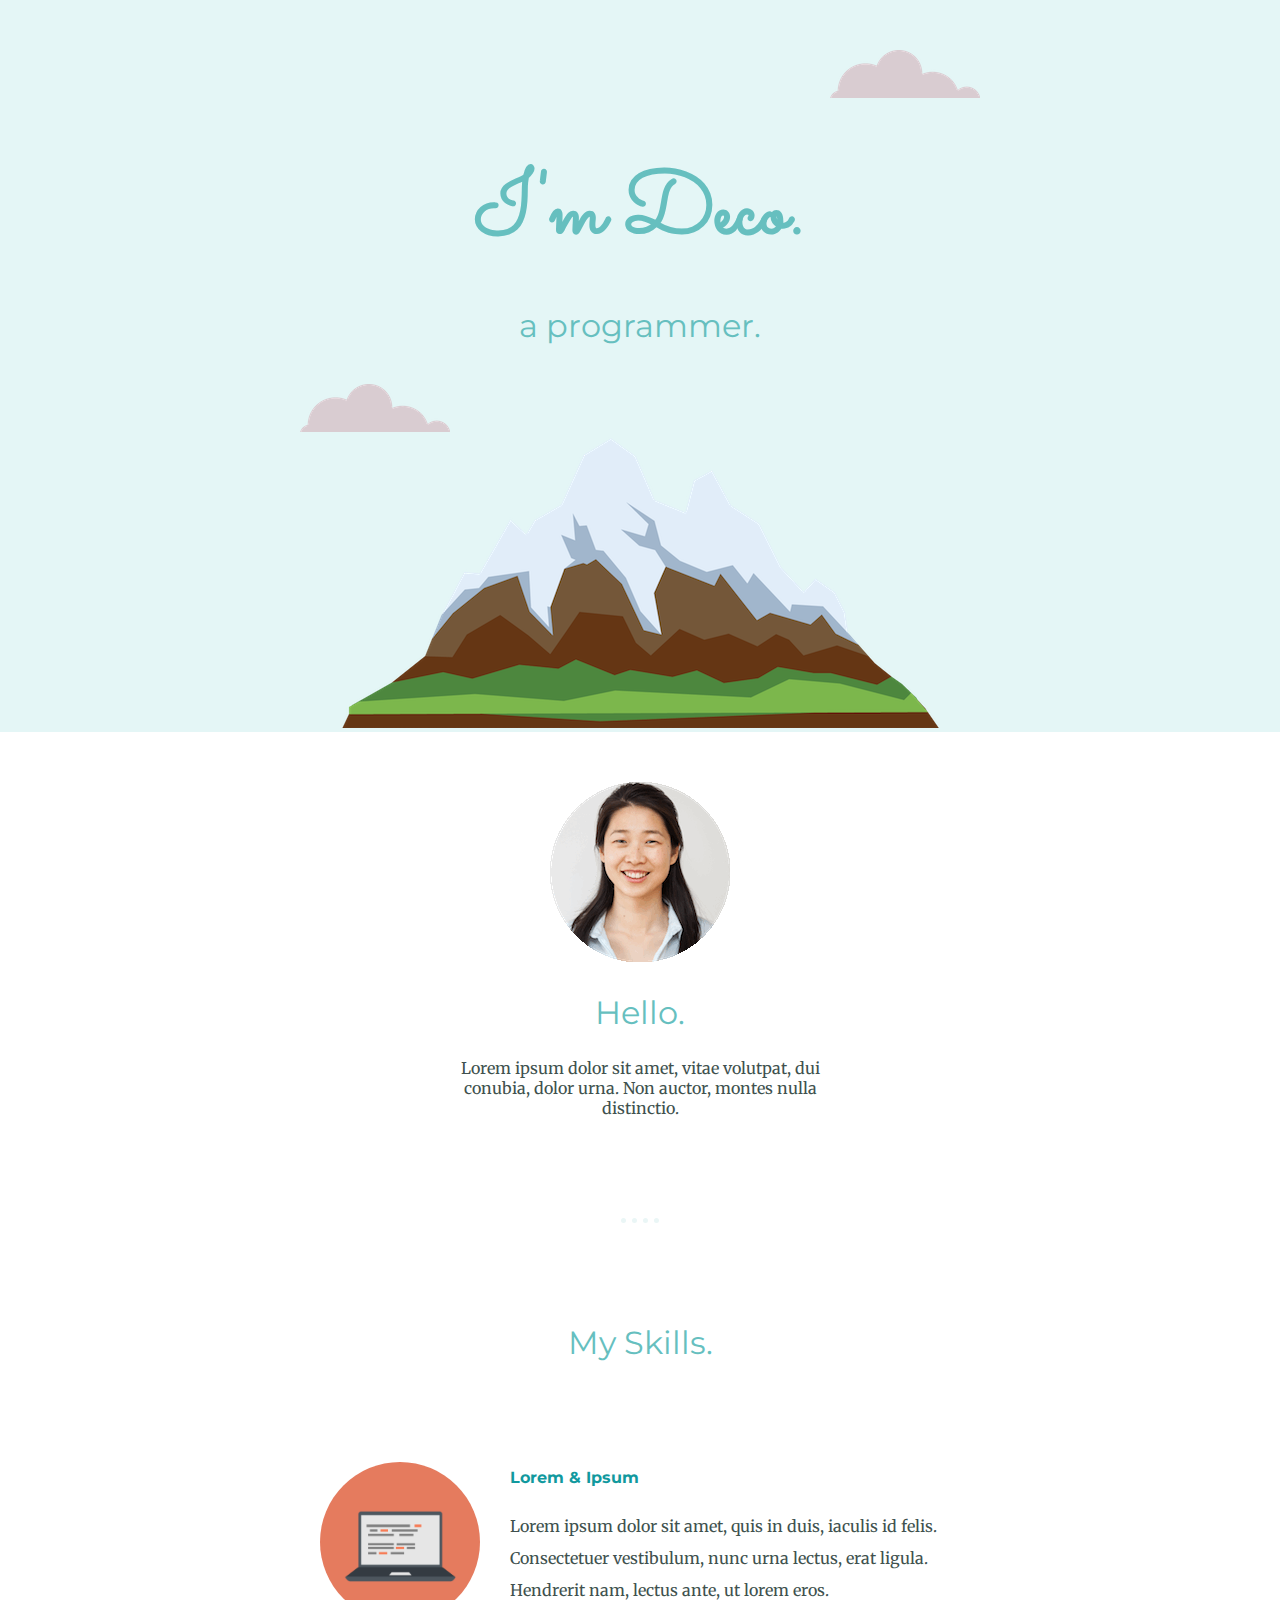
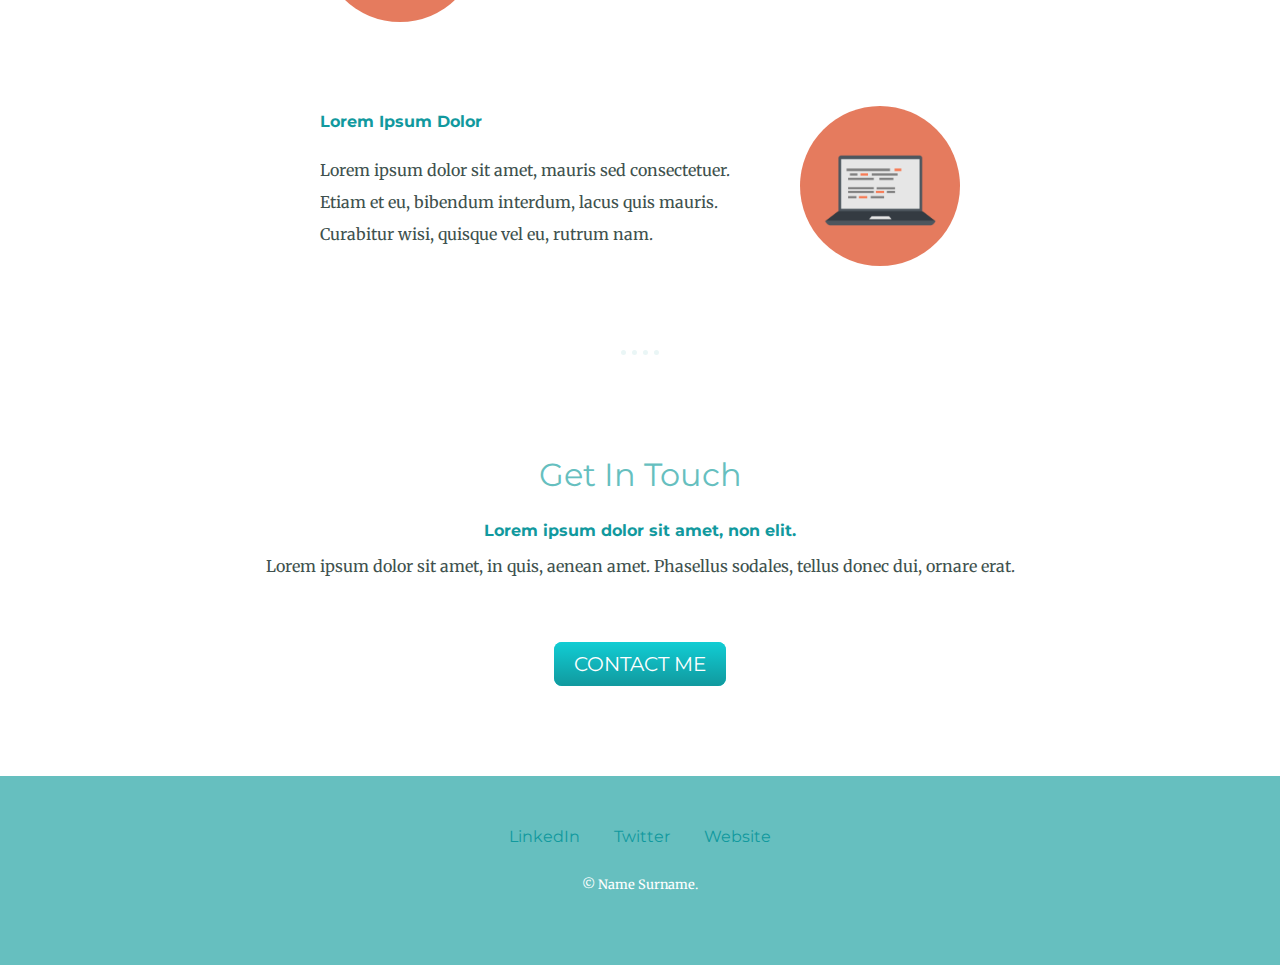
<file: modulo_5/index.html>
<!DOCTYPE html>

<html lang="en" dir="ltr">
  <head>
    <meta charset="utf-8">
    <title>Deco</title>
    <link rel="stylesheet" href="css/style.css">
    <link rel="shortcut icon" href="favicon.ico">
    <link rel="preconnect" href="https://fonts.googleapis.com">
<link rel="preconnect" href="https://fonts.gstatic.com" crossorigin>
<link href="https://fonts.googleapis.com/css2?family=Merriweather&family=Montserrat&family=Sacramento&display=swap" rel="stylesheet">
  </head>
  <body>
<div class="top-container">
  <img class="top-cloud" src="images/cloud.png" alt="cloud-img">
  <h1>I'm Deco.</h1>
  <h2>a programmer.</h2>
  <img class="bottom-cloud" src="images/cloud.png" alt="cloud-img">
  <img src="images/mountain.png" alt="mountain-img">
</div>
<div class="middle-container">
  <div class="profile">
    <img src="images/angela.png" alt="">
    <h2>Hello.</h2>
    <p class="intro">
      Lorem ipsum dolor sit amet, vitae volutpat, dui conubia, dolor urna. Non auctor, montes nulla distinctio.</p>
  </div>
  <hr>
  <div class="skills">
    <h2>My Skills.</h2>
    <div class="skill-row">
      <img class="skill-image-one" src="images/computer.png" alt="">
      <h3>Lorem & Ipsum</h3>
      <p>Lorem ipsum dolor sit amet, quis in duis, iaculis id felis. Consectetuer vestibulum, nunc urna lectus, erat ligula. Hendrerit nam, lectus ante, ut lorem eros.</p>
    </div>
    <div class="skill-row">
      <img class="skill-image-two" src="images/computer.png" alt="">
      <h3>Lorem Ipsum Dolor</h3>
      <p>Lorem ipsum dolor sit amet, mauris sed consectetuer. Etiam et eu, bibendum interdum, lacus quis mauris. Curabitur wisi, quisque vel eu, rutrum nam.</p>
    </div>
  </div>
  <hr>
  <div class="contact-me">
    <h2>Get In Touch</h2>
    <h3>Lorem ipsum dolor sit amet, non elit.</h3>
    <p>Lorem ipsum dolor sit amet, in quis, aenean amet. Phasellus sodales, tellus donec dui, ornare erat.</p>
    <br/>
    <br/>
    <br/>
    <a class="btn" href="mailto:name@email.com">CONTACT ME</a>
  </div>
</div>


<div class="bottom-container">
  <a class="footer-link" href="https://www.linkedin.com/">LinkedIn</a>
  <a class="footer-link" href="https://twitter.com/">Twitter</a>
  <a class="footer-link" href="https://www.appbrewery.co/">Website</a>
  <p class="autoral">© Name Surname.</p>
</div>


  </body>
</html>
</file>
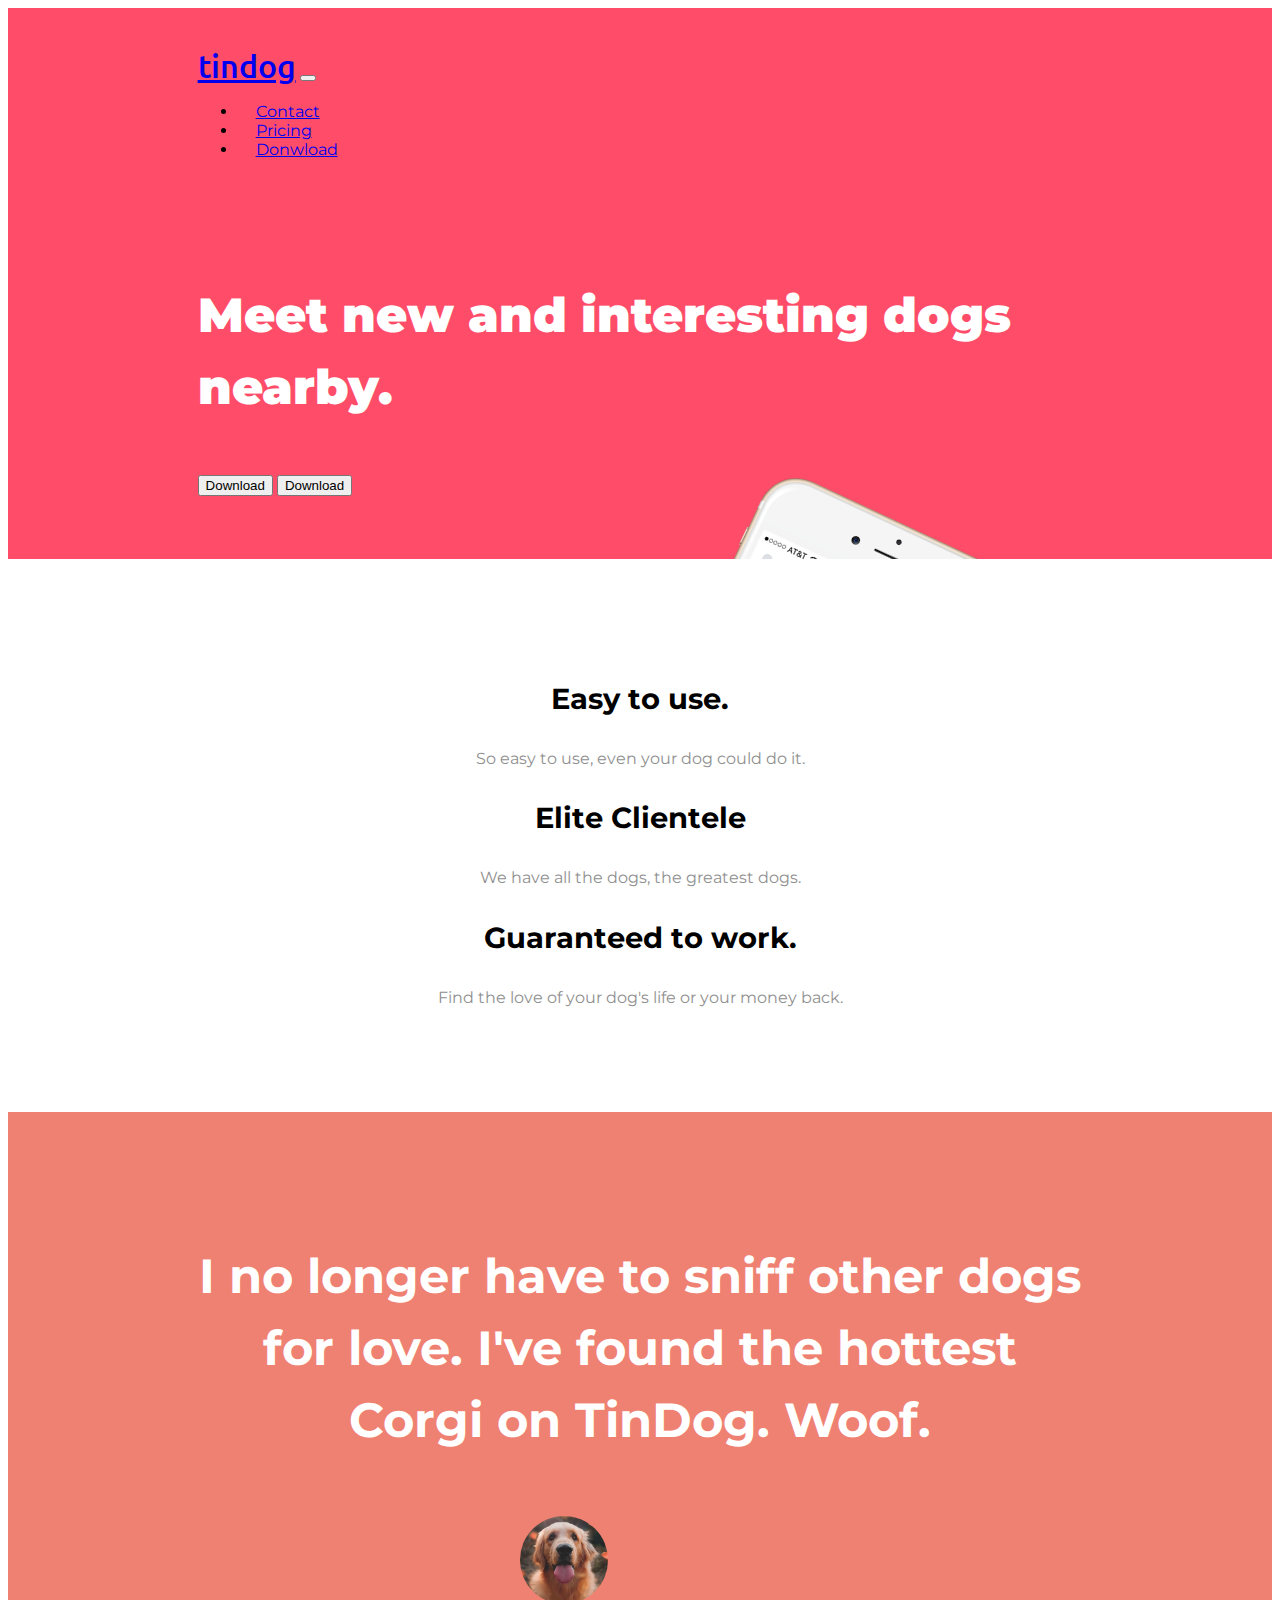
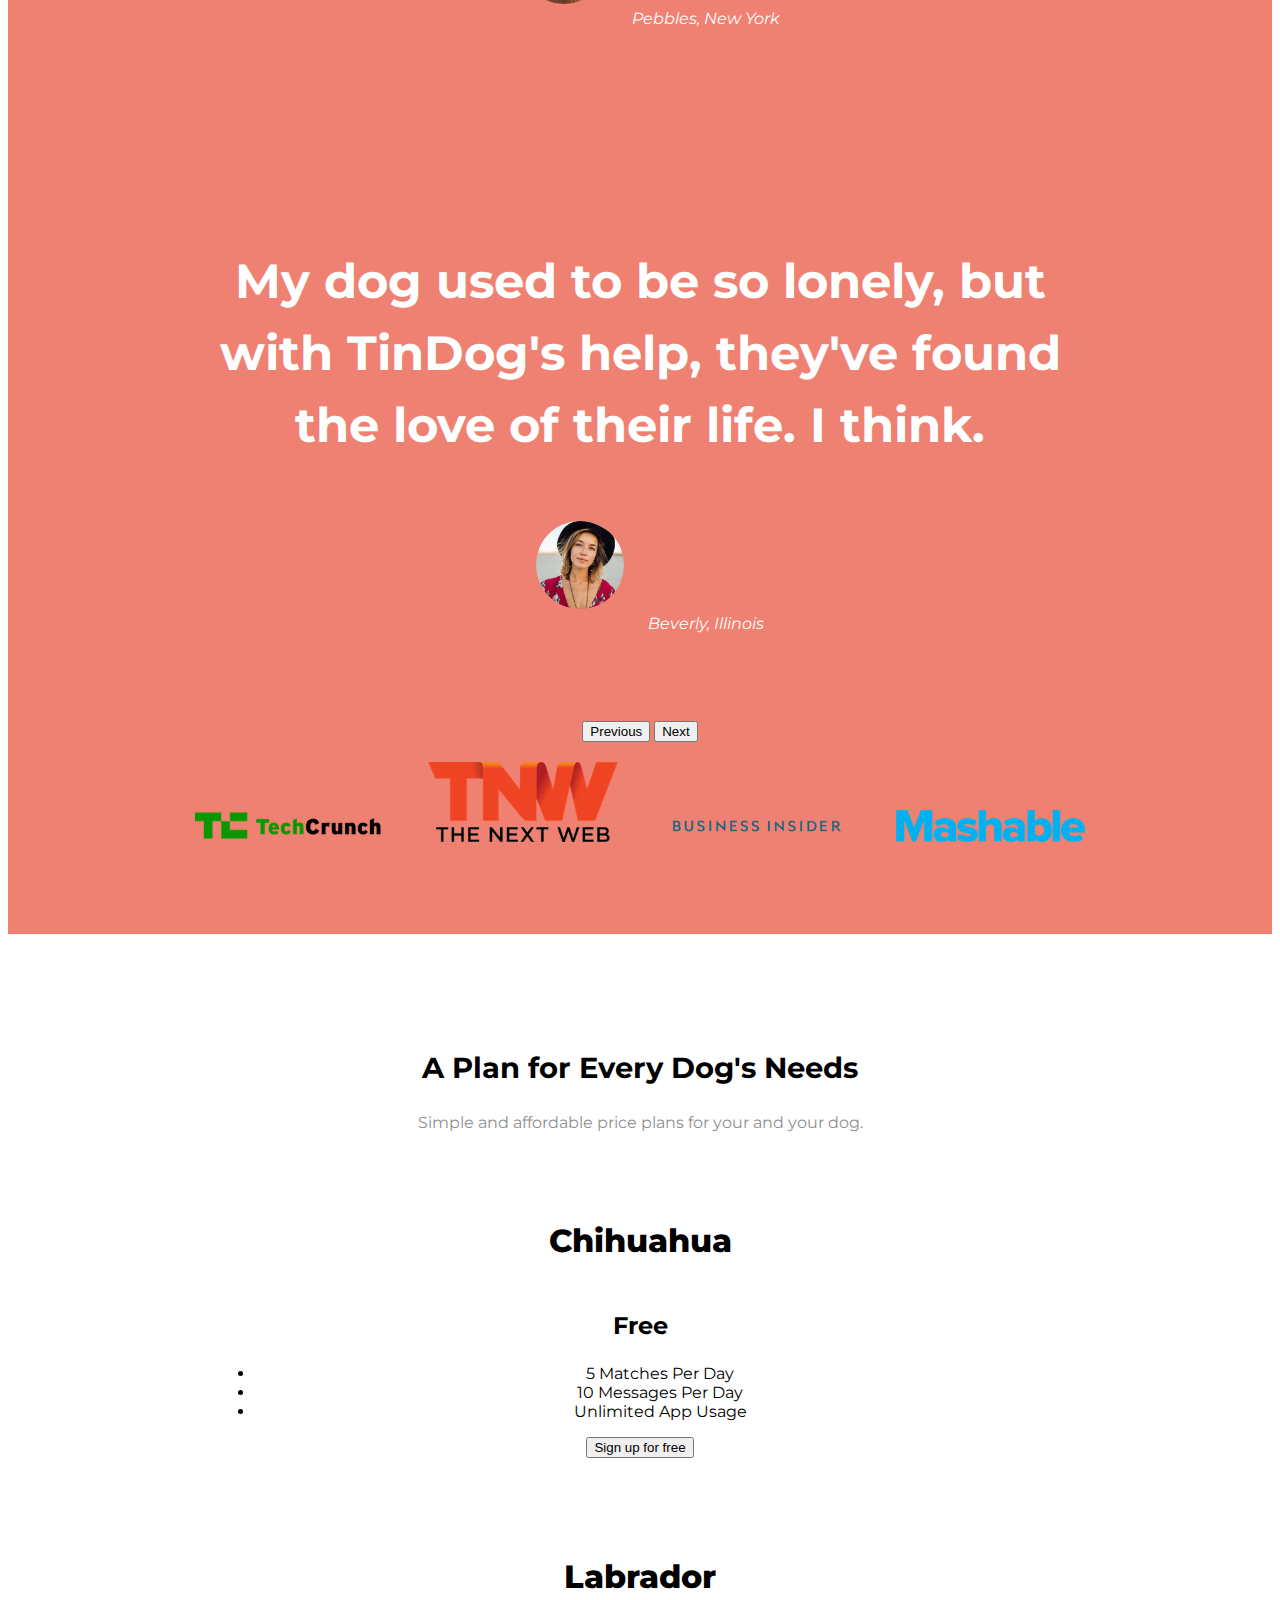
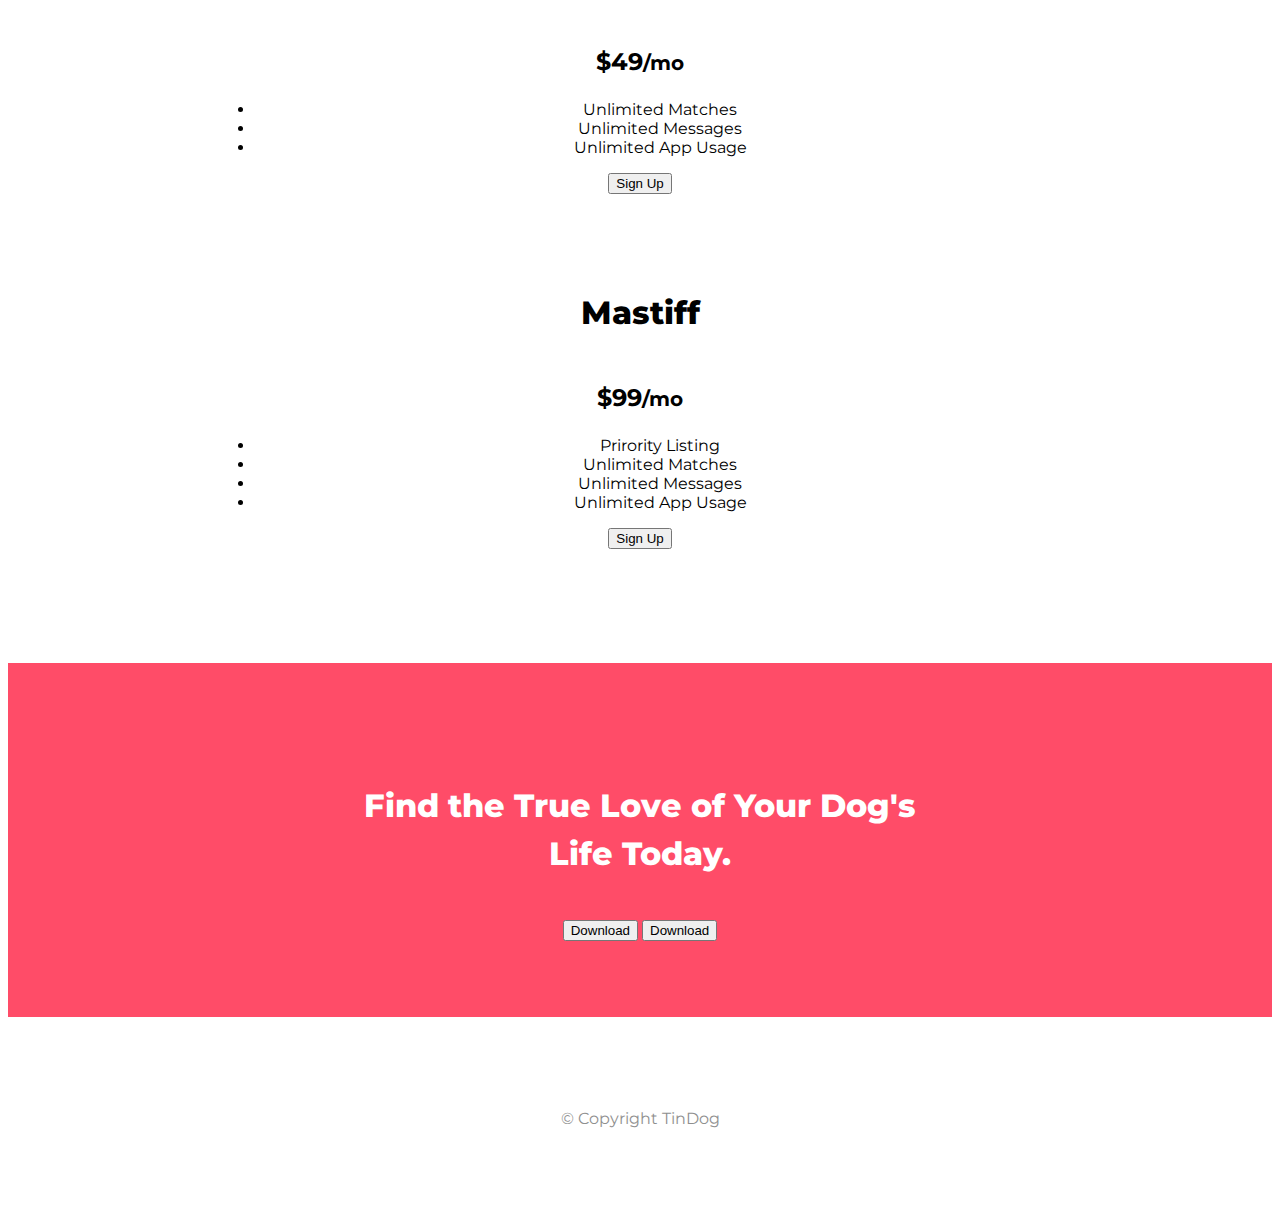
<file: modulo_6/index.html>
<!DOCTYPE html>
<html>

<head>
  <meta charset="utf-8">
  <title>TinDog</title>

  <link href="https://cdn.jsdelivr.net/npm/bootstrap@5.2.0-beta1/dist/css/bootstrap.min.css" rel="stylesheet"
    integrity="sha384-0evHe/X+R7YkIZDRvuzKMRqM+OrBnVFBL6DOitfPri4tjfHxaWutUpFmBp4vmVor" crossorigin="anonymous">


  <link rel="preconnect" href="https://fonts.googleapis.com">
  <link rel="preconnect" href="https://fonts.gstatic.com" crossorigin>
  <link
    href="https://fonts.googleapis.com/css2?family=Montserrat:wght@100;400;600;700;900&family=Ubuntu:wght@400;500&display=swap"
    rel="stylesheet">

  <link rel="stylesheet" href="css/styles.css">
  <link rel="stylesheet" href="https://cdnjs.cloudflare.com/ajax/libs/font-awesome/6.1.1/css/all.min.css"
    integrity="sha512-KfkfwYDsLkIlwQp6LFnl8zNdLGxu9YAA1QvwINks4PhcElQSvqcyVLLD9aMhXd13uQjoXtEKNosOWaZqXgel0g=="
    crossorigin="anonymous" referrerpolicy="no-referrer" />
</head>

<body>

  <section id="title">

    <div class="container-fluid total">
      <!-- Nav Bar -->

      <nav class="navbar navbar-expand-lg navbar-dark">
        <div class="container-fluid">
          <a class="navbar-brand logo" href="#">tindog</a>
          <button class="navbar-toggler" type="button" data-bs-toggle="collapse"
            data-bs-target="#navbarSupportedContent" aria-controls="navbarSupportedContent" aria-expanded="false"
            aria-label="Toggle navigation">
            <span class="navbar-toggler-icon"></span>
          </button>
          <div class="collapse navbar-collapse" id="navbarSupportedContent">
            <ul class="navbar-nav mb-2 mb-lg-0 ms-auto">
              <li class="nav-item">
                <a class="nav-link active" aria-current="page" href="#">Contact</a>
              </li>
              <li class="nav-item">
                <a class="nav-link" href="#pricing">Pricing</a>
              </li>
              <li class="nav-item">
                <a class="nav-link" href="#cta">Donwload</a>
              </li>
            </ul>

          </div>
        </div>
      </nav>


      <!-- Title -->

      <div class="row">
        <div class="col-lg-6 ">
          <h1 class="big-heading">Meet new and interesting dogs nearby.</h1>
          <button type="button" class="btn btn-dark btn-lg  mb-3 me-2 "><i class="fa-brands fa-apple"></i> Download</button>
          <button type="button" class="btn btn-outline-light btn-lg  mb-3 ms-2"><i class="fa-brands fa-google-play"></i>
            Download</button>
        </div>

        <div class="col-lg-6 alinhar">

          <img class="title-image title-image-container-height" src="images/iphone6.png" alt="iphone-mockup">

        </div>
      </div>

    </div>

  </section>


  <!-- Features -->

  <section id="features">
    <div class="row">
      <div class="col-lg-4 ps-5 pe-5 text-center">
        <i class="fa-solid fa-circle-check fa-4x icone mb-3""></i>
        <h3 class="features-title">Easy to use.</h3>
        <p>So easy to use, even your dog could do it.</p>
      </div>
      <div class="col-lg-4 ps-5 pe-5 text-center">
          <i class="fa-solid fa-bullseye fa-4x icone mb-3"></i>
          <h3 class="features-title">Elite Clientele</h3>
          <p>We have all the dogs, the greatest dogs.</p>
      </div>
      <div class="col-lg-4 ps-5 pe-5 text-center">
        <i class="fa-solid fa-heart fa-4x icone mb-3"></i>
        <h3 class="features-title">Guaranteed to work.</h3>
        <p>Find the love of your dog's life or your money back.</p>
      </div>

    </div>
  </section>





  <!-- Testimonials -->
  <section id="testimonials">
    <!-- Carrossel -->

    <div id="carouselExampleControls" class="carousel slide" data-bs-ride="carousel">
      <div class="carousel-inner">
        <div class="carousel-item active">
          <h2 class="testemonial-title">I no longer have to sniff other dogs for love. I've found the hottest Corgi on TinDog. Woof.</h2>
          <img class="testimonial-image" src="images/dog-img.jpg" alt="dog-profile">
          <em>Pebbles, New York</em>
        </div>
        <div class="carousel-item">
          <h2 class="testemonial-title">My dog used to be so lonely, but with TinDog's help, they've found the love of
            their life. I think.</h2>
          <img class="testimonial-image" src="images/lady-img.jpg" alt="lady-profile">
          <em>Beverly, Illinois</em>
        </div>

      </div>
      <button class="carousel-control-prev" type="button" data-bs-target="#carouselExampleControls"
        data-bs-slide="prev">
        <span class="carousel-control-prev-icon" aria-hidden="true"></span>
        <span class="visually-hidden">Previous</span>
      </button>
      <button class="carousel-control-next" type="button" data-bs-target="#carouselExampleControls"
        data-bs-slide="next">
        <span class="carousel-control-next-icon" aria-hidden="true"></span>
        <span class="visually-hidden">Next</span>
      </button>
    </div>







  </section>


  <!-- Press -->

  <section id="press">
    <img class="press-logo" src="images/techcrunch.png" alt="tc-logo">
    <img class="press-logo" src="images/tnw.png" alt="tnw-logo">
    <img class="press-logo" src="images/bizinsider.png" alt="biz-insider-logo">
    <img class="press-logo" src="images/mashable.png" alt="mashable-logo">

  </section>


  <!-- Pricing -->
  <section id="pricing">
    <h2 class="features-title">A Plan for Every Dog's Needs</h2>
    <p>Simple and affordable price plans for your and your dog.</p>
    
  <div class="row row-cols-1 row-cols-md-3 mb-3 text-center">
    <div class="princing-col col-lg-4 col-md-6">
      <div class="card mb-4 rounded-3 shadow-sm">
        <div class="card-header py-3">
          <h4 class="my-0 fw-normal">Chihuahua</h4>
        </div>
        <div class="card-body">
          <h2 class="card-title pricing-card-title">Free</h2>
          <ul class="list-unstyled mt-3 mb-4">
            <li>5 Matches Per Day</li>
            <li>10 Messages Per Day</li>
            <li>Unlimited App Usage</li>
          </ul>
          <button type="button" class="w-100 btn btn-lg btn-primary">Sign up for free</button>
        </div>
      </div>
    </div>
    <div class="princing-col col-lg-4 col-md-6">
      <div class="card mb-4 rounded-3 shadow-sm">
        <div class="card-header py-3">
          <h4 class="my-0 fw-normal">Labrador</h4>
        </div>
        <div class="card-body">
          <h2 class="card-title pricing-card-title">$49<small class="text-muted fw-light">/mo</small></h2>
          <ul class="list-unstyled mt-3 mb-4">
            <li>Unlimited Matches</li>
            <li>Unlimited Messages</li>
            <li>Unlimited App Usage</li>
          </ul>
          <button type="button" class="w-100 btn btn-lg btn-primary">Sign Up</button>
        </div>
      </div>
    </div>
    <div class="princing-col col-lg-4 col-md-12">
      <div class="card mb-4 rounded-3 shadow-sm">
        <div class="card-header py-3">
          <h4 class="my-0 fw-normal">Mastiff</h4>
        </div>
        <div class="card-body">
          <h2 class="card-title pricing-card-title">$99<small class="text-muted fw-light">/mo</small></h2>
          <ul class="list-unstyled mt-3 mb-4">
            <li>Prirority Listing</li>
            <li>Unlimited Matches</li>
            <li>Unlimited Messages</li>
            <li>Unlimited App Usage</li>
          </ul>
          <button type="button" class="w-100 btn btn-lg btn-primary">Sign Up</button>
        </div>
      </div>
    </div>
  </div>


  </section>


  <!-- Call to Action -->

  <section id="cta">

    <h4 class="footer-title">Find the True Love of Your Dog's <br>Life Today.</h4>
    <button type="button" class="btn btn-dark btn-lg  mt-5 me-2"><i class="fa-brands fa-apple"></i> Download</button>
          <button type="button" class="btn btn-outline-light btn-lg  mt-5 ms-2"><i class="fa-brands fa-google-play"></i>
            Download</button>

  </section>


  <!-- Footer -->

  <footer id="footer">
    <a href="#"><i class="fa-brands fa-twitter m-2"></i></a>
    <a href="#"><i class="fa-brands fa-facebook m-2"></i></a>
    <a href="#"><i class="fa-brands fa-instagram m-2"></i></a>
    <a href="#"><i class="fa-solid fa-envelope m-2"></i></a>
    <p class="mt-2">© Copyright TinDog</p>

  </footer>



  <script src="https://cdn.jsdelivr.net/npm/@popperjs/core@2.11.5/dist/umd/popper.min.js"
    integrity="sha384-Xe+8cL9oJa6tN/veChSP7q+mnSPaj5Bcu9mPX5F5xIGE0DVittaqT5lorf0EI7Vk"
    crossorigin="anonymous"></script>
  <script src="https://cdn.jsdelivr.net/npm/bootstrap@5.2.0-beta1/dist/js/bootstrap.min.js"
    integrity="sha384-kjU+l4N0Yf4ZOJErLsIcvOU2qSb74wXpOhqTvwVx3OElZRweTnQ6d31fXEoRD1Jy"
    crossorigin="anonymous"></script>
</body>

</html>
</file>
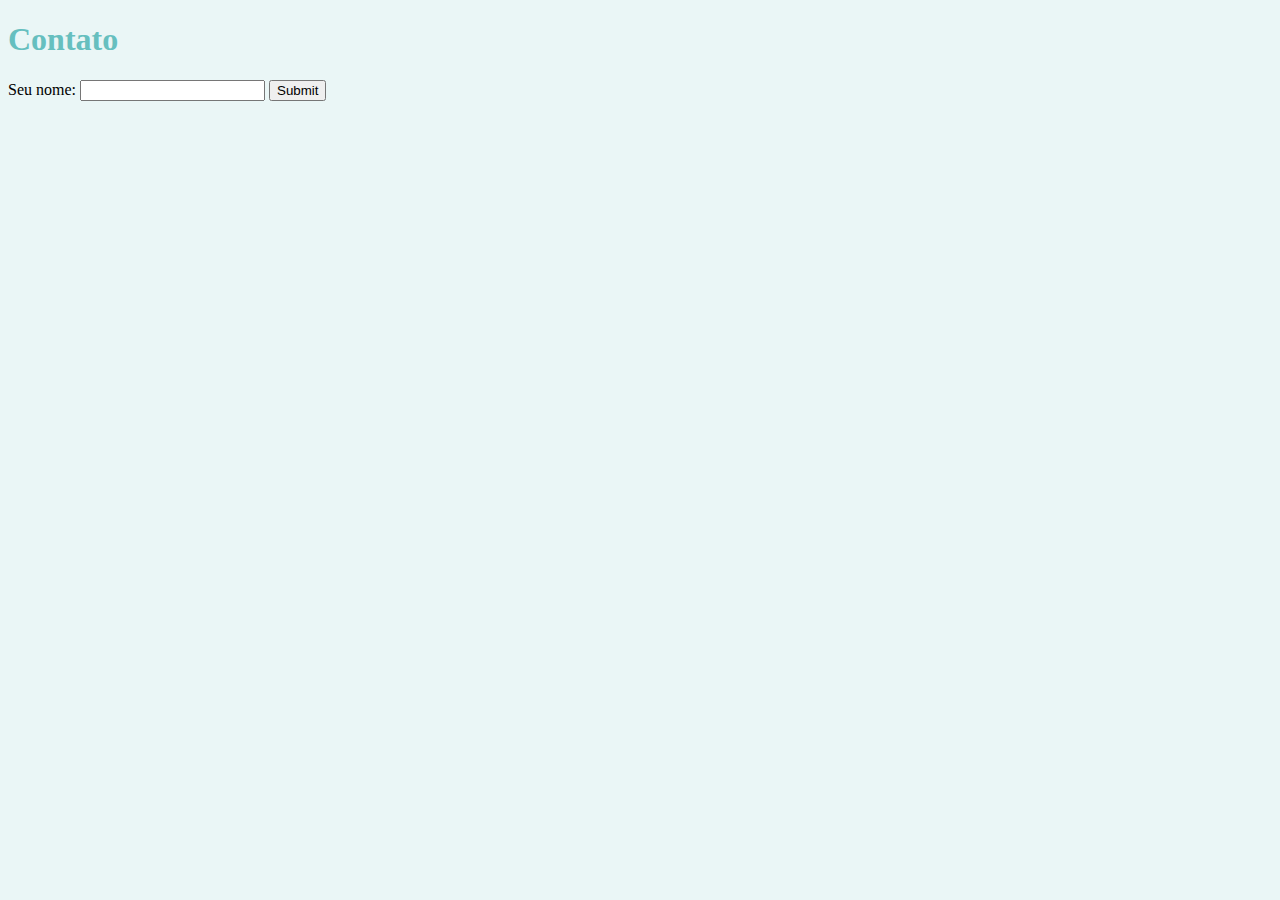
<file: modulo_1/contact-me.html>
<!DOCTYPE html>
<html>

<head>
  <meta charset="utf-8">
  <title> Deco's Personal Site</title>
  <link rel="stylesheet" href="css/styles.css">
</head>

<body>

  <h1>Contato</h1>
  <form class="" action="mailto:andreporteira@gmail.com" method="post">
    <label>Seu nome:</label>
    <input type="text" name="" value="">
    <input type="submit" name="">
  </form>
</body>

</html>
</file>
<file: modulo_5/css/style.css>
body {
  margin: 0;
  text-align: center;
  font-family: 'Merriweather', serif;

}
.skill-row {
  margin: 100px auto 100px auto;
  width: 50%;
  text-align: left;
  line-height: 2;
}
.profile {
  margin-top: 50px;
}
.skill-image-one {
  width: 25%;
  float: left;
  margin-right: 30px;
  border-radius: 50%;
}
.skill-image-two {
  width: 25%;
  float: right;
  margin-left: 30px;
  border-radius: 50%;
}

.intro {
  width: 30%;
  margin: 0 auto 0 auto;
}

h1 {
  margin: 50px 0 0 0;
  font-size: 5.5rem;
  font-family: 'Sacramento', cursive;
  color: #66BFBF;

}


h2 {
  color: #66BFBF;
  font-family: 'Montserrat', sans-serif;
  font-size: 2rem;
  font-weight: normal;
}
h3 {
  color: #11999E;
  font-family: 'Montserrat', sans-serif;
  font-size: 1rem;

}
p {
  color: #40514E;


}

hr {
  border-style: none;
  border-top-style: dotted;
  border-color: #EAF6F6;
  border-width: 5px;
  width: 3%;
  margin-top: 100px;
  margin-bottom: 100px;
}

a{
  color: #11999E;
  font-family: 'Montserrat', sans-serif;
  text-decoration: none;
  margin: 15px;
}
.bottom-cloud {
  position: absolute;
  left: 300px;
  bottom: 300px;
}
.top-cloud {
  position: absolute;
  right: 300px;
  top: 50px;
}
.autoral {
  font-size: 0.8rem;
  color: white;
  margin-top: 30px;
}
.top-container {
  background-color: #e4f6f6;
  position: relative;
  padding-top: 100px;
}

.bottom-container {
  background-color: #66bfbf;
  padding: 50px 0 60px 0;
  margin-top: 100PX;
}
.btn {
  background: #11cdd4;
  background-image: -webkit-linear-gradient(top, #11cdd4, #11999e);
  background-image: -moz-linear-gradient(top, #11cdd4, #11999e);
  background-image: -ms-linear-gradient(top, #11cdd4, #11999e);
  background-image: -o-linear-gradient(top, #11cdd4, #11999e);
  background-image: linear-gradient(to bottom, #11cdd4, #11999e);
  -webkit-border-radius: 8;
  -moz-border-radius: 8;
  border-radius: 8px;
  font-family: 'Montserrat', sans-serif;
  color: #ffffff;
  font-size: 20px;
  padding: 10px 20px 10px 20px;
  text-decoration: none;

}

.btn:hover {
  background: #30e3cb;
  background-image: -webkit-linear-gradient(top, #30e3cb, #2bc4ad);
  background-image: -moz-linear-gradient(top, #30e3cb, #2bc4ad);
  background-image: -ms-linear-gradient(top, #30e3cb, #2bc4ad);
  background-image: -o-linear-gradient(top, #30e3cb, #2bc4ad);
  background-image: linear-gradient(to bottom, #30e3cb, #2bc4ad);
  text-decoration: none;
}
</file>
<file: modulo_6/css/styles.css>
body {
  font-family: 'Montserrat', sans-serif;
  text-align: center;
}

h1, h2, h3, h4 {
  font-family: 'Montserrat', sans-serif;
  line-height: 1.5;
}
h4 {
  font-size: 2rem;
  font-weight: 800;
}
p {
  color: #8f8f8f;
}

/* Headings */
.big-heading {
  font-weight: 900;
  color: white;
  padding-bottom: 20px;
  font-size: 3rem;
  
}
.features-title {
  font-size: 1.8rem;
  font-weight: 700;
}
.testemonial-title{
  font-size: 3rem;
  font-weight: 700;
}
.footer-title {
  color: white;
}

#title {
  background-color: #ff4c68;
  text-align: left;
  
  
}
.alinhar {
  text-align: center;
}
.total {
  padding: 3% 15% 5%;
}

.logo {
  font-family: 'Ubuntu', sans-serif;
  font-size: 2rem;
  font-weight: 500;
}


.navbar {
  padding: 0 0 4.5rem;
}

.nav-item {
  padding: 0 18px;
}

.container-fluid {
  --bs-gutter-x: 0;
}

.title-image {
  transform: rotate(25deg);
  max-width: 18rem;
  position: absolute;
}

.icone {
  color: #ef8172;
}

/* features */

#features {
  
  padding: 7% 15%;
  background-color: #fff;
  position: relative;
}

.fa-solid:hover {
  color: #ff4c68;
}

/* Testimonial Section */

#testimonials {
  
  background-color: #ef8172;
  color: #FFFFFF;
}

.testimonial-image {
  border-radius: 100%;
  width: 10%;
  margin: 20px;
}

.carousel-item {
  padding: 7% 15%;
}

#press {
 
  background-color: #ef8172;
  padding-bottom: 3%;
}

.press-logo {
  width: 15%;
  margin: 20px 20px 50px
}

/* Pricing */
#pricing {
  margin: 50px auto 50px auto;
  padding: 3% 15%;
  
}

.pricing-card-title {
  color: #000;
}

.princing-col {
  padding: 3% 2%;
}

/* CTA */

#cta {
  background-color: #ff4c68;
  
  padding: 6% 15%;
}

/* Footer */

#footer {
  background-color: #fff;
  padding: 6% 15%;
}

@media (max-width: 1028px) {
  #title {
    text-align: center;
  }

  .title-image {
    position: static;
    transform: rotate(0deg);
    max-width: 18rem;
  }
}
</file>
<file: modulo_1/css/styles.css>
body {
  background-color: #eaf6f6;
}
hr {
border-style: none;
border-top-style: dotted;
border-color: #c5c5c5;
border-width: 5px;
width: 5%;
}

img {
  height: 130px;
}

h1, h2{
  color: #66BFBF;
}

h3{
  color: #66BFBF;
}
</file>
